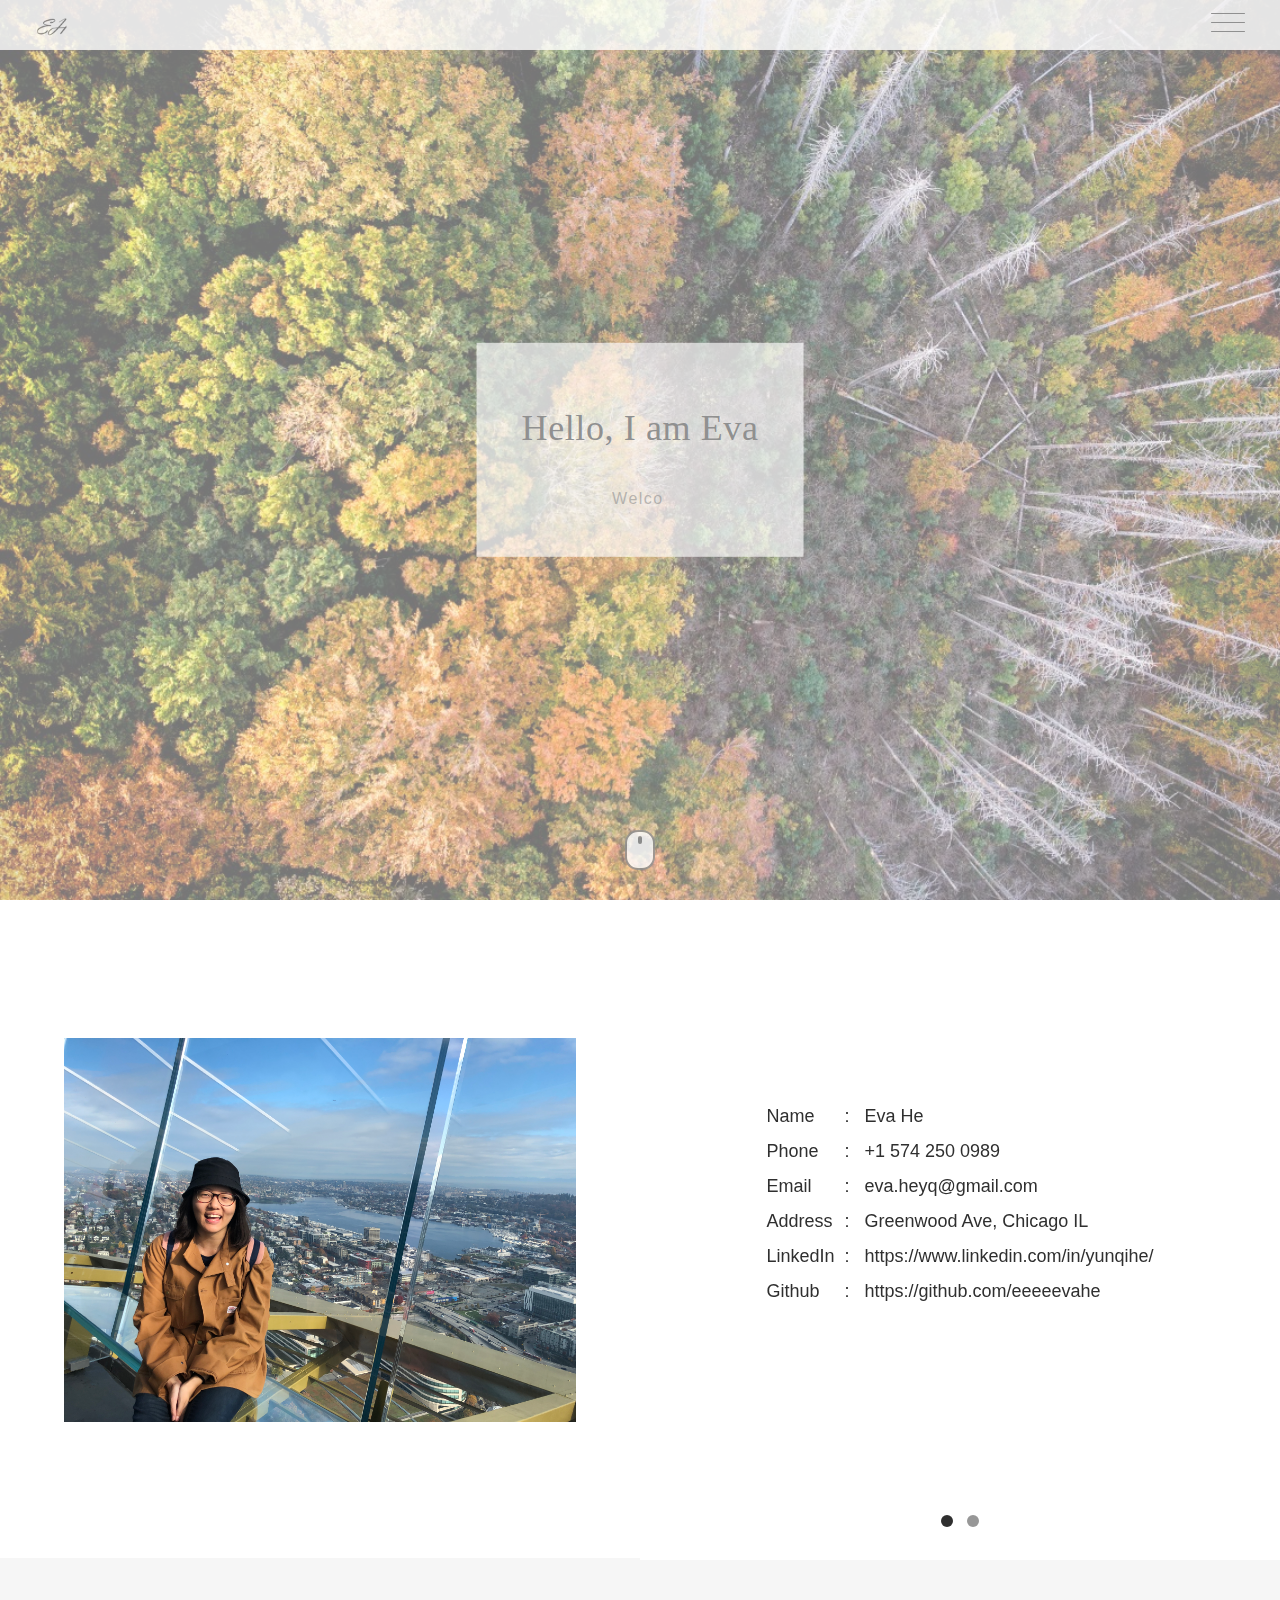
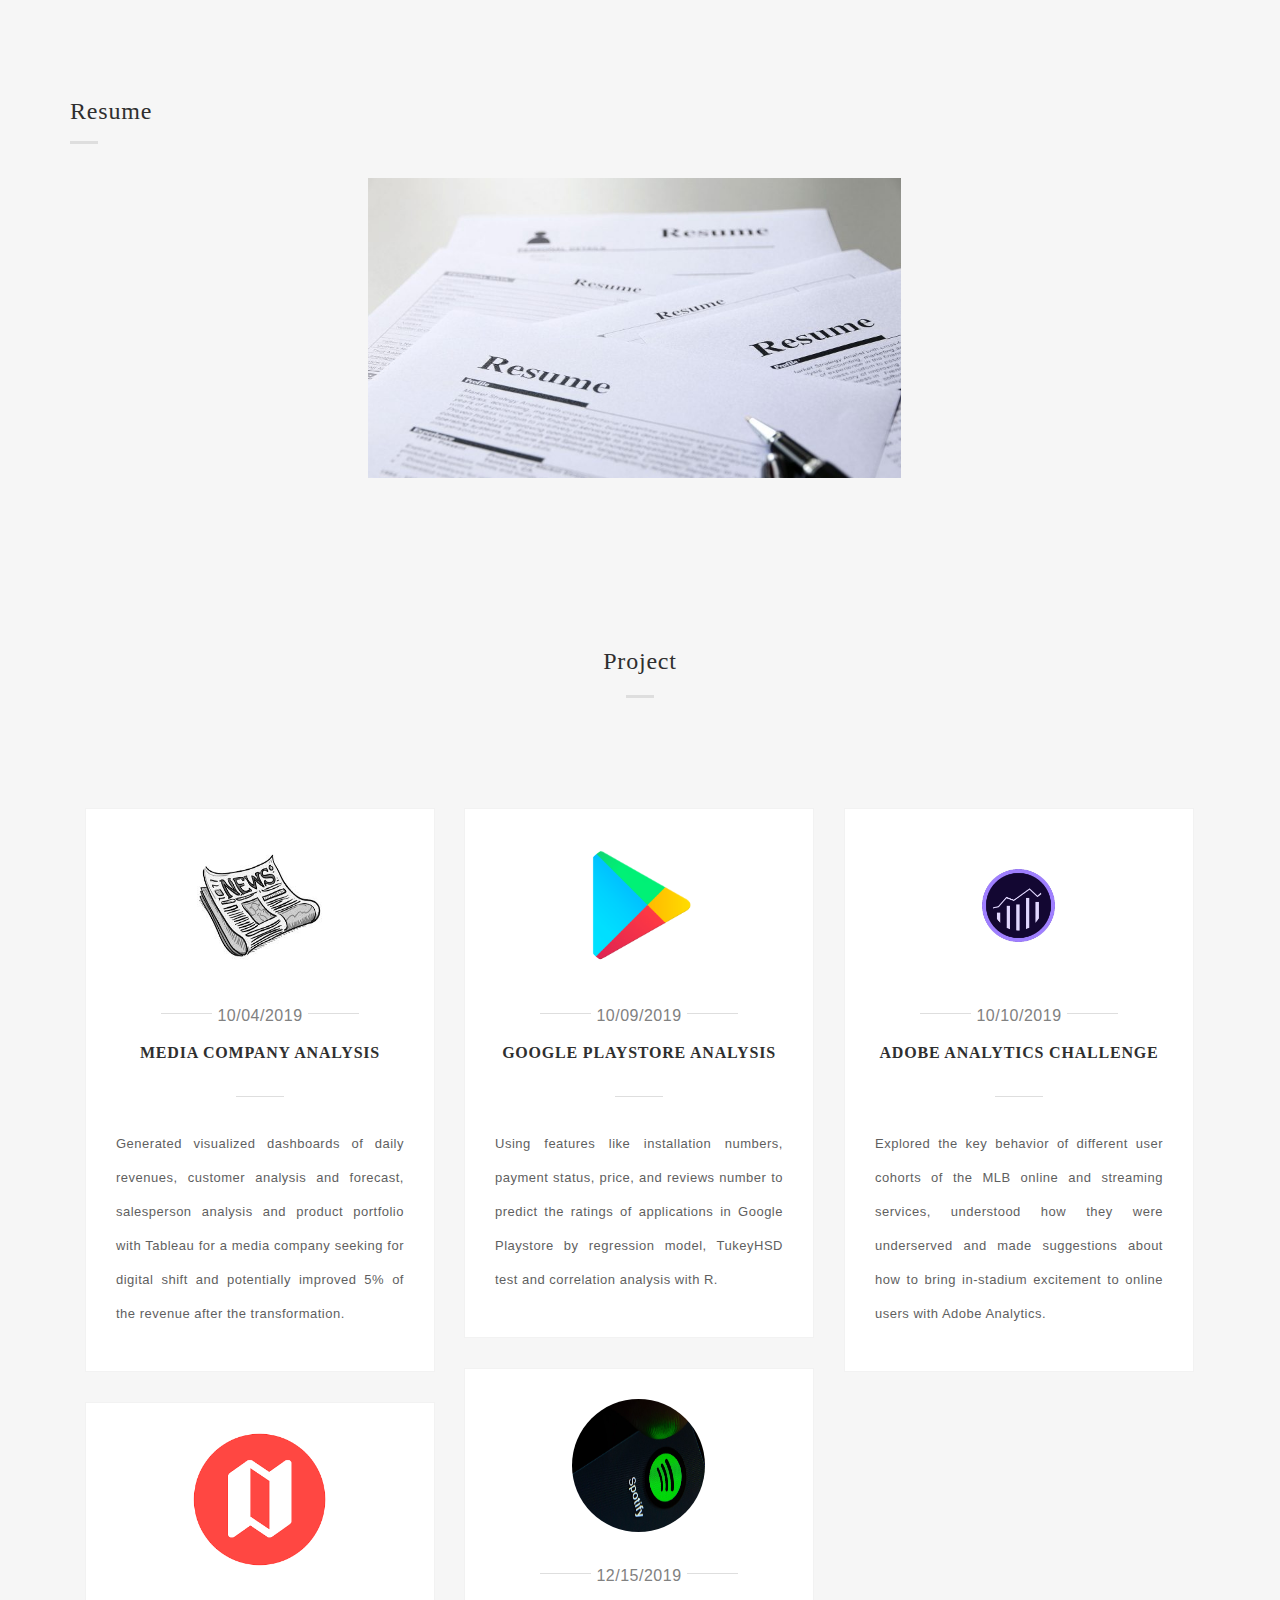
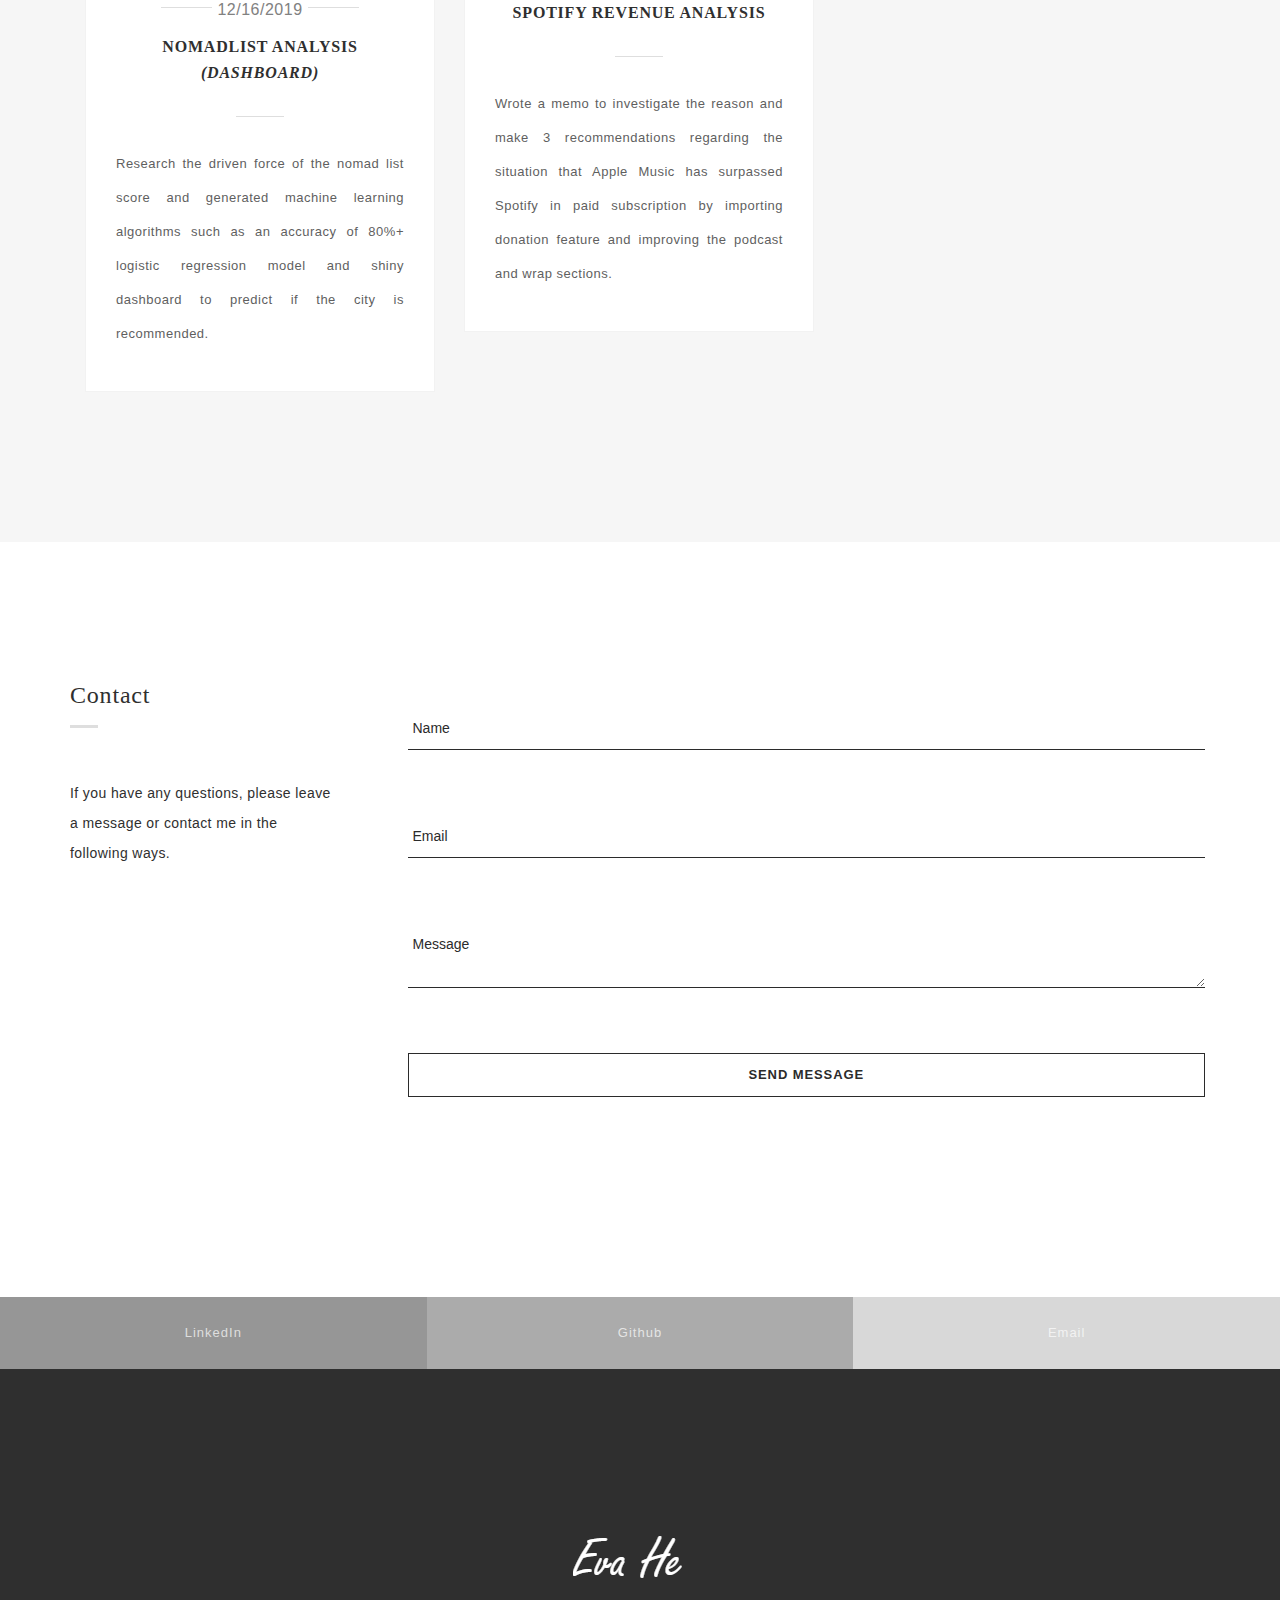
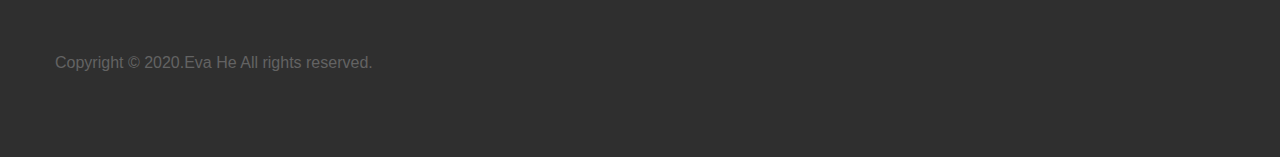
<file: index - Copy.html>
<!DOCTYPE html>
<html lang="en">
<head>
<meta charset="utf-8">
<title>Eva He personal Website</title>
<meta content="IE=edge" http-equiv="X-UA-Compatible">
<meta content="width=device-width, initial-scale=1" name="viewport">
<meta content="One Page Personal" name="description">
<meta content="BdgPixel" name="author">
<!--Fav-->
<link href="images/favicon.ico" rel="shortcut icon">

<!--styles-->
<link href="css/bootstrap.min.css" rel="stylesheet">
<link href="css/owl.carousel.css" rel="stylesheet">
<link href="css/owl.theme.css" rel="stylesheet">
<link href="css/magnific-popup.css" rel="stylesheet">
<link href="css/style.css" rel="stylesheet">
<link href="css/responsive.css" rel="stylesheet">

<!--fonts google-->
<!--<link href='https://fonts.googleapis.com/css?family=Roboto+Slab:400,700' rel='stylesheet' type='text/css'>
<link href='https://fonts.googleapis.com/css?family=Roboto:400,300,500,700' rel='stylesheet' type='text/css'>-->

<!--[if lt IE 9]>
   <script type="text/javascript" src="js/html5shiv.min.js"></script>
<![endif]-->
</head>
<body>
<!--PRELOADER-->
<div id="preloader">
  <div id="status">
	<img alt="logo" src="images/logo-big1.png">
  </div>
</div>
<!--/.PRELOADER END-->

<!--HEADER -->
<div class="header">
  <div class="for-sticky">
	<!--LOGO-->
	<div class="col-md-2 col-xs-6 logo">
	  <a href="index.html"><img alt="logo" class="logo-nav" src="images/logo.png"></a>
	</div>
	<!--/.LOGO END-->
  </div>
  <div class="menu-wrap">
	<nav class="menu">
	  <div class="menu-list">
		<a data-scroll="" href="#home" class="active">
		  <span>Home</span>
		</a>
		<a data-scroll="" href="#about">
		  <span>About</span>
		</a>
		<a data-scroll="" href="#resume">
		  <span>Resume</span>
		</a>
		<a data-scroll="" href="#project">
		  <span>Project</span>
		</a>
		<a data-scroll="" href="#contact">
		  <span>Contact</span>
		</a>
	  </div>
	</nav>
	<button class="close-button" id="close-button">Close Menu</button>
  </div>
  <button class="menu-button" id="open-button">
	<span></span>
	<span></span>
	<span></span>
  </button><!--/.for-sticky-->
</div>
<!--/.HEADER END-->

<!--CONTENT WRAP-->
<div class="content-wrap">
  <!--CONTENT-->
  <div class="content">
	<!--HOME-->
	<section id="home">
	  <div class="container">
		<div class="row">
		  <div class="wrap-hero-content">
			  <div class="hero-content">
				<h1>Hello, I am Eva </h1>
				<br>
				<span class="typed"></span>
			  </div>
		  </div>
		  <div class="mouse-icon margin-20">
			<div class="scroll"></div>
		  </div>
		</div>
	  </div>
	</section>
	<!--/.HOME END-->

	<!--ABOUT-->
	<section id="about">
	  <div class="col-md-6 col-xs-12 no-pad">
		<div class="bg-about"></div>
	  </div>
	  <div class="col-md-6 col-sm-12 col-xs-12 white-col">
		<div class="row">
		  <!--OWL CAROUSEL2-->
		  <div class="owl-carousel2">
			<div class="col-md-12">
			  <div class="wrap-about">
				<div class="w-content">
					<table class="w-content">
						<tr>
						  <td class="title">Name </td>
						  <td class="break">:</td>
						  <td> Eva He</td>
						</tr>
						<tr>
						  <td class="title">Phone </td>
						  <td class="break">:</td>
						  <td> +1 574 250 0989</td>
						</tr>
						<tr>
						  <td class="title">Email </td>
						  <td class="break">:</td>
						  <td> eva.heyq@gmail.com</td>
						</tr>
						<tr>
						  <td class="title">Address </td>
						  <td class="break">:</td>
						  <td> Greenwood Ave, Chicago IL</td>
						</tr>
						<tr>
						  <td class="title">LinkedIn </td>
						  <td class="break">:</td>
						  <td> 
							  https://www.linkedin.com/in/yunqihe/
						  </td>
						</tr>
						<tr>
						  <td class="title">Github </td>
						  <td class="break">:</td>
						  <td> https://github.com/eeeeevahe</td>
						</tr>
						</table>
				</div>
			  </div>
			</div>
		  
			<div class="col-md-12 col-sm-12 col-xs-12 white-col">
			  <div class="row">
				<div class="col-md-8 col-md-offset-2 col-sm-8 col-sm-offset-2 col-xs-12">
				  <div class="wrap-about">
					<p class="head-about">
						Education:<br>
							Master of Business Analytics, <br>
							University of Notre Dame<br>
						Courses:<br>
							Introduction to Business Analytics(R), Predictive Analytics(SAS), Data Exploration and Visualization(Tableau),
							Data Management(SQL & R), Data Wrangling with R, Advanced Statistical Inference(R), Python for Data Analytics,
							Machine Learning(R), Data StorytellingS, Analytics Capstone Experience, Unstructured Data Analytics, Ethics and Big Data Analytics,
							Spreadsheet Decision Modeling, Analytics Capstone Consultation
					</p>
					  
			
					
				  </div>
				</div>
			  </div>
			</div>
		  </div>
		  <!--/.OWL CAROUSEL2 END-->
		</div>
	  </div>
	</section>
	<!--/.ABOUT END-->

	<!--WORK-->
	<section class="grey-bg mar-tm-10" id="resume">
	  <div class="container">
		<div class="row">
		  <div class="col-md-3">
			<h3 class="title-small">
			  <span>Resume</span>
			</h3>
			<p class="content-detail">
			  	</p>
		  </div>
		  <div class="resume">
			<!--PORTFOLIO IMGE-->
			<ul class="resume">
			  <li class="resume">
				  <style>
					img.resume{
						position:relative;
					left: 20px;
					height: 300px;
					top: 100px;
					}
					li{
					list-style-type: none;
					}
					</style>
				<a href="resume.html"><img class="resume" src="images/resume1.jpg"></a>
				
				</a>
			  </li>
			</ul>
			<!--/.PORTFOLIO IMAGE END-->
		  </div>
		</div>
	  </div>
	</section>
	<!--/.WORK END-->

	


	<!--BLOG-->
	<section class="grey-bg" id="project">
	  <div class="container">
		<div class="row">
		  <div class="col-md-12">
			<h3 class="title-small-center text-center">
			  <span>Project</span>
			</h3>
			<div class="row">
			  <div class="col-md-6 col-md-offset-3">
				<p class="content-details text-center">
				  </p>
			  </div>
			</div>
			<!--GRID BLOG-->
			<div class="grid">
			  <div class="grid-item">
				<div class="wrap-article">
				  <img alt="blog-1" class="img-circle text-center" src="images/blog2.jfif">
				  <p class="subtitle fancy">
					<span>10/04/2019</span>
				  </p>
				  <a href="#">
					<h3 class="title">
						 Media Company Analysis
					</h3>
				  </a>
				  <p class="content-blog">
					 Generated visualized dashboards of daily revenues, customer analysis and forecast, salesperson analysis and product portfolio with Tableau for a media company seeking for digital shift and potentially improved 5% of the revenue after the transformation.
					</p>
				</div>
			  </div>

			  <div class="grid-item">
				<div class="wrap-article">
				 <img alt="blog-4" class="img-circle text-center" src="images/blog1.png">
				 <p class="subtitle fancy">
					<span>10/09/2019</span>
				  </p>
				  <a href="files/google.html">
					<h3 class="title">
						Google Playstore Analysis 
					</h3>
				  </a>
				  <p class="content-blog">
					 Using features like installation numbers, payment status, price, and reviews number to predict the ratings of applications in Google Playstore by regression model, TukeyHSD test and correlation analysis with R.	
				</p>
				</div>
			  </div>

			  <div class="grid-item">
				<div class="wrap-article">
				  <img alt="blog6" class="img-circle text-center" src="images/blog3.png">
				  <p class="subtitle fancy">
					<span>10/10/2019</span>
				  </p>
				  <a href="#">
					<h3 class="title">
					 Adobe Analytics Challenge
					</h3>
				  </a>
				  <p class="content-blog">
				     Explored the key behavior of different user cohorts of the MLB online and streaming services, understood how they were underserved and made suggestions about how to bring in-stadium excitement to online users with Adobe Analytics.    
				</p>
				</div>
			  </div>
			  
			  <div class="grid-item">
				<div class="wrap-article">
				  <img alt="blog2" class="img-circle text-center" src="images/blog4.jpg">
				  <p class="subtitle fancy">
					<span>12/15/2019</span>
				  </p>
				  <a href="spotify.html">
					<h3 class="title">
					  Spotify Revenue Analysis
					</h3>
				  </a>
				  <p class="content-blog">
					Wrote a memo to investigate the reason and make 3 recommendations regarding the situation that Apple Music has surpassed
Spotify in paid subscription by importing donation feature and improving the podcast and wrap sections.  </p>
				</div>
			  </div>

			  <div class="grid-item">
				<div class="wrap-article">
				  <img alt="blog5" class="img-circle text-center" src="images/blog5.png">
				  <p class="subtitle fancy">
					<span>12/16/2019</span>
				  </p>
				  <a href="files/nomad.html">
					<h3 class="title">
						NomadList Analysis <a href="https://evahe.shinyapps.io/dashboard/"><i> (Dashboard)</i></a>
					</h3>
				  </a>
				  <p class="content-blog">
					Research the driven force of the nomad list score and generated machine learning algorithms such as an accuracy of 80%+
logistic regression model and shiny dashboard to predict if the city is recommended.	  </p>
				</div>
			  </div>

			 
			<!--/.GRID BLOG END-->
		  </div>
		</div>
	  </div>
	</section>
	<!--/.BLOG END-->

	<!--CONTACT-->
	<section id="contact" class="white-bg">
	  <div class="container">
		<div class="row">
		  <div class="col-md-3">
			<h3 class="title-small">
			  <span>Contact</span>
			</h3>
			<p class="content-detail">
			  If you have any questions, please leave a message or contact me in the following ways.
				</p>

		  </div>
		  <div class="col-md-9 content-right">
			<form>
			  <div class="group">
				<input required="" type="text"><span class="highlight"></span><span class="bar"></span><label>Name</label>
			  </div>
			  <div class="group">
				<input required="" type="email"><span class="highlight"></span><span class="bar"></span><label>Email</label>
			  </div>
			  <div class="group">
				<textarea required=""></textarea><span class="highlight"></span><span class="bar"></span><label>Message</label>
			  </div>
			  <input id="sendMessage" name="sendMessage" type="submit" value="Send Message">
			</form>
		  </div>
		</div>
	  </div>
	</section>
	<!--/.CONTACT END-->
	
	<!--FOOTER-->
	<footer>
	  <div class="footer-top">
		<ul class="socials">
		  <li class="LinkedIn">
			<a href="https://www.linkedin.com/in/yunqihe/" data-hover="LinkedIn">LinkedIn</a>
		  </li>
		  <li class="Github">
			<a href="https://github.com/eeeeevahe" data-hover="Github">Github</a>
		  </li>
		  <li class="gplus">
			<a href="mailto:eva.heyq@gmail.com" data-hover="Email">Email</a>
		  </li>
		</ul>
	  </div>

	  <div class="footer-bottom">
		<div class="container">
		  <div class="row">
			<img src="images/logo-bottom1.png" alt="logo bottom" class="center-block" />Copyright &copy; 2020.Eva He All rights reserved.
		  </div>
		</div>
	  </div>
	</footer>
	<!--/.FOOTER-END-->

  <!--/.CONTENT END-->
  </div>
<!--/.CONTENT-WRAP END-->
</div>


<script src="js/jquery-1.9.1.min.js" type="text/javascript"></script>
<script src="js/jquery.appear.js" type="text/javascript"></script>
<script src="js/bootstrap.min.js" type="text/javascript"></script>
<script src="js/classie.js" type="text/javascript"></script>
<script src="js/owl.carousel.min.js" type="text/javascript"></script>
<script src="js/jquery.magnific-popup.min.js" type="text/javascript"></script>
<script src="js/masonry.pkgd.min.js" type="text/javascript"></script>
<script src="js/masonry.js" type="text/javascript"></script>
<script src="js/smooth-scroll.min.js" type="text/javascript"></script>
<script src="js/typed.js" type="text/javascript"></script>
<script src="js/main.js" type="text/javascript"></script>
</body>
</html>
</file>
<file: css/style.css>
/*-----------------------------------------1) General--------------------------------------------------*/
@font-face {
  font-family: 'Glyphter';
  src: url('../fonts/Glyphter.eot');
  src: url('../fonts/Glyphter?#iefix') format('embedded-opentype'), url('../fonts/Glyphter.woff') format('woff'), url('../fonts/Glyphter.ttf') format('truetype'), url('../fonts/Glyphter.svg#Glyphter') format('svg');
  font-weight: normal;
  font-style: normal;
}
*,
*:after,
*:before {
  -webkit-box-sizing: border-box;
  -moz-box-sizing: border-box;
  -ms-box-sizing: border-box;
  box-sizing: border-box;
}
body,
html {
  left: 0;
  top: 0;
  margin: 0px;
  padding: 0px;
  overflow-x: hidden;
  font-family: 'Roboto', sans-serif;
  height: 100%;
  width: 100%;
}
body {
  color: #2f2f2f;
  font-size: 16px;
  line-height: 1.7;
  background-color: #fff;
}
a {
  color: #2f2f2f;
  text-decoration: none;
  transition: ease .6s;
  -webkit-transition: ease .6s;
  -moz-transition: ease .6s;
  -o-transition: ease .6s;
  -ms-transition: ease .6s;
}
a:hover {
  text-decoration: none;
  color: #818181;
}
a:focus {
  outline: none;
  color: #999999;
  text-decoration: none;
}
iframe {
  border: none;
  width: 100%;
}
img { max-width: 100%; }
*:focus {
  outline: none;
}
.copyrights{
	text-indent:-9999px;
	height:0;
	line-height:0;
	font-size:0;
	overflow:hidden;
}
/*----------------------------------------- 2) Preloader --------------------------------------------------*/
#preloader {
  position: fixed;
  top: 0;
  left: 0;
  right: 0;
  bottom: 0;
  background-color: #fff;
  z-index: 999999;
}
#status {
  width: 200px;
  height: 200px;
  position: absolute;
  left: 50%;
  top: 50%;
  background-image: url(../images/loader.gif);
  background-repeat: no-repeat;
  background-position: center center;
  text-align: center;
  margin: -40px 0 0 -100px;
}
#status img {
  text-align: center;
  margin-top: -80px;
}

/*----------------------------------------- 3) Helper --------------------------------------------------*/
.no-pad {padding: 0 !important; margin: 0 !important;}
.pad-80 {padding-top: 80px;}
.mar-t-50{margin-top: 50px !important;}
.mar-tm-10{ margin-top: -10px;}

.white-col{
  background: #ffffff;
  padding: none;
}

/*---- span -----*/
.title-small span { position: relative;}
.title-small span:after {
  content: "";
  position: absolute;
  bottom: -20px;
  height: 3px;
  background: #DEDEDE;
  width: 28px;
  left: 0;
}
.title-small-center span {position: relative;}
.title-small-center span:after {
  content: "";
  display: block;
  margin: 0 auto;
  margin-top: 20px;
  height: 3px;
  background: #DEDEDE;
  width: 28px;
  left: 0;
}
/*----- background ------*/
.grey-bg {
  background: #f6f6f6;
  padding: 120px 0;
  display: block;
}
.white-bg {
  background: #ffffff;
  padding: 120px 0;
  display: block;
}
/*-------- content --------*/
.content-detail {
  font-weight: 400;
  margin-top: 70px;
  line-height: 30px;
  font-size: 14px;
  letter-spacing: 0.4px;
}
.content-details {
  font-weight: 400;
  margin-top: 40px;
  line-height: 30px;
  font-size: 14px;
}
.pad-bottom {
  padding-bottom: 80px;
}
.text-detail {
  margin-top: 30px;
  color: #5f5f5f;
}

.listing-item{
  list-style: none;
  display: inline-block;
  width: 100%;
  padding: 0;
  margin: 0;
}

/*----------------------------------------- 4) Header --------------------------------------------------*/
.header {
  width: 100%;
  z-index: 9999;
}
.for-sticky {
  position: fixed;
  z-index: -1;
  bottom: 0;
  width: 100%;
  height: 50px;
  opacity: 0.8;
  z-index: 1;
  top: 0;
  left: 0;
  border-bottom: 1px solid #fffcfc;
  display: block;
  padding: 0px 15px 5px 15px;
  background: #ffffff;
  -webkit-transition: all 0.3s;
  -moz-transition: all 0.3s;
  -ms-transition: all 0.3s;
  -o-transition: all 0.3s;
  transition: all 0.3s;
}
.logo-nav {
  padding: 6px 0 10px 0;
  -webkit-transition: all 0.3s;
  -moz-transition: all 0.3s;
  -ms-transition: all 0.3s;
  -o-transition: all 0.3s;
  transition: all 0.3s;
  width: 45px;
  display: block;
}
.opacity-nav {
  opacity: 0.8;
  z-index: 2;
}
/*----------- panel ----------*/
.content-wrap {
  -webkit-overflow-scrolling: touch;
  height: 100%;
  width: 100%;
}
.content {
  position: absolute;
  width: 100%;
  height: 100%;
}
.content::before {
  position: fixed;
  top: 0;
  left: 0;
  z-index: 10;
  width: 100%;
  height: 100%;
  background: rgba(0, 0, 0, 0.3);
  content: '';
  opacity: 0;
  -webkit-transform: translate3d(100%, 0, 0);
  transform: translate3d(100%, 0, 0);
  -webkit-transition: opacity 0.4s, -webkit-transform 0s 0.4s;
  transition: opacity 0.4s, transform 0s 0.4s;
  -webkit-transition-timing-function: cubic-bezier(0.7, 0, 0.3, 1);
  transition-timing-function: cubic-bezier(0.7, 0, 0.3, 1);
}
/* Menu Button */
.menu-button {
  width: 34px;
  height: 45px;
  position: fixed;
  right: 0;
  margin-top: 13px;
  margin-right: 35px;
  z-index: 1000;
  padding: 0;
  cursor: pointer;
  background: transparent;
  border: none;
}
.menu-button span {
  display: block;
  position: absolute;
  height: 1px;
  width: 100%;
  background: #2f2f2f;
  border-radius: 9px;
  opacity: 1;
  left: 0;
}
.menu-button span:nth-child(1) {top: 0px;}

.menu-button span:nth-child(2) {top: 9px;}

.menu-button span:nth-child(3) {top: 18px;}
.menu-button:hover {opacity: 0.6;}
/* Close Button */
.close-button {
  width: 1em;
  height: 1em;
  position: absolute;
  right: 1em;
  top: 1em;
  overflow: hidden;
  text-indent: 1em;
  font-size: 0.75em;
  border: none;
  background: transparent;
  color: transparent;
}
.close-button::before,
.close-button::after {
  content: '';
  position: absolute;
  width: 3px;
  height: 100%;
  top: 0;
  left: 50%;
  background: #bdc3c7;
}
.close-button::before {
  -webkit-transform: rotate(45deg);
  transform: rotate(45deg);
}
.close-button::after {
  -webkit-transform: rotate(-45deg);
  transform: rotate(-45deg);
}
/* Menu */
.menu-wrap {
  position: fixed;
  z-index: 1001;
  width: 300px;
  height: 100%;
  right: 0;
  float: right;
  background: #2f2f2f;
  padding: 2.5em 1.5em 0;
  -webkit-transform: translate3d(300px, 0, 0);
  transform: translate3d(300px, 0, 0);
  -webkit-transition: -webkit-transform 0.4s;
  transition: transform 0.4s;
  -webkit-transition-timing-function: cubic-bezier(0.7, 0, 0.3, 1);
  transition-timing-function: cubic-bezier(0.7, 0, 0.3, 1);
}
.menu,
.menu-list {
  height: 100%;     
  overflow-x: auto;
}
.menu-list {
  -webkit-transform: translate3d(0, 100%, 0);
  transform: translate3d(0, 100%, 0);
}
.menu-list a {
  display: block;
  padding: 1.5em 0;
  -webkit-transform: translate3d(0, 500px, 0);
  transform: translate3d(0, 500px, 0);
  color: #a5a5a5;
  position: relative;
}
.menu-list a:hover, .menu-list a:active span {color: #ffffff;}
.menu-list,
.menu-list a {
  -webkit-transition: -webkit-transform 0s 0.4s;
  transition: transform 0s 0.4s;
  -webkit-transition-timing-function: cubic-bezier(0.7, 0, 0.3, 1);
  transition-timing-function: cubic-bezier(0.7, 0, 0.3, 1);
}
.menu a:nth-child(2) {
  -webkit-transform: translate3d(0, 1000px, 0);
  transform: translate3d(0, 1000px, 0);
}
.menu-list a:nth-child(3) {
  -webkit-transform: translate3d(0, 1500px, 0);
  transform: translate3d(0, 1500px, 0);
}
.menu-list a:nth-child(4) {
  -webkit-transform: translate3d(0, 2000px, 0);
  transform: translate3d(0, 2000px, 0);
}
.menu-list a:nth-child(5) {
  -webkit-transform: translate3d(0, 2500px, 0);
  transform: translate3d(0, 2500px, 0);
}
.menu-list a:nth-child(6) {
  -webkit-transform: translate3d(0, 3000px, 0);
  transform: translate3d(0, 3000px, 0);
}
.menu-list a span:nth-last-child(1){
  margin-bottom: 100px;
}
.menu-list a span {
  margin-left: 10px;
  font-weight: 400;
  font-size: 12px;
  letter-spacing: 5px;
  text-transform: uppercase;
  z-index: 2;
  position: absolute;
  margin-bottom: 20px;
  padding: 10px;
}
.menu-list a span:before{
  content: '';
  display: block;
  width: 0;
  height: 2px;
  background: #ffffff;
  -webkit-transition: width .3s ease;
  transition: width .3s ease;
  position: absolute;
  top: 50%;
  left: 0;
  -webkit-transform: translate(0,-50%);
  -ms-transform: translate(0,-50%);
  transform: translate(0,-50%);
  z-index: -1;
}
.menu-list a.active span{
  color: #ffffff !important;
}
.menu-list a.active span:before{
  width: 100%;
}

/* Shown menu */
.show-menu .menu-wrap {
  -webkit-transform: translate3d(0, 0, 0);
  transform: translate3d(0, 0, 0);
  -webkit-transition: -webkit-transform 0.8s;
  transition: transform 0.8s;
  -webkit-transition-timing-function: cubic-bezier(0.7, 0, 0.3, 1);
  transition-timing-function: cubic-bezier(0.7, 0, 0.3, 1);
}
.show-menu .menu-list,
.show-menu .menu-list a {
  -webkit-transform: translate3d(0, 0, 0);
  transform: translate3d(0, 0, 0);
  -webkit-transition: -webkit-transform 0.8s;
  transition: transform 0.8s;
  -webkit-transition-timing-function: cubic-bezier(0.7, 0, 0.3, 1);
  transition-timing-function: cubic-bezier(0.7, 0, 0.3, 1);
}
.show-menu .menu-list a {
  -webkit-transition-duration: 0.9s;
  transition-duration: 0.9s;
}
.show-menu .content::before {
  opacity: 1;
  -webkit-transition: opacity 0.8s;
  transition: opacity 0.8s;
  -webkit-transition-timing-function: cubic-bezier(0.7, 0, 0.3, 1);
  transition-timing-function: cubic-bezier(0.7, 0, 0.3, 1);
  -webkit-transform: translate3d(0, 0, 0);
  transform: translate3d(0, 0, 0);
}

/*----------------------------------------- 5) Typography --------------------------------------------------*/
h1,
h2,
h3,
h4,
h5 {
  letter-spacing: 0.8px;
  font-family: 'Roboto Slab', serif;
}
p {
  letter-spacing: 0.5px;
  font-size: 13px;
  line-height: 34px;
  font-weight: 300;
}
#home h1 {
  line-height: 40px;
  letter-spacing: 0.6px;
}
#home .typed {
  font-weight: 400;
  font-size: 16px;
  line-height: 26px;
  letter-spacing: 1.5px;
  margin: 0 auto;
  opacity: 0.6;
}
.year {
  font-size: 26px;
  font-weight: 500;
  margin-bottom: 10px;
  font-family: 'Roboto', sans-serif;
}
.job {
  font-size: 14px;
  font-weight: 500;
  line-height: 14px;
  letter-spacing: 0.4px;
  text-transform: uppercase;
  color: #cccccc;
}
.company {
  font-size: 12px;
  line-height: 14px;
  border: 1px solid #ececec;
  color: #cccccc;
  padding:8px 10px;
  border-radius: 6px;
  display: inline-block;
  margin-top: 5px;
  font-weight: 400;

}

/*----------------------------------------- 6) Hero --------------------------------------------------*/
#home {
  background: url('../images/forest2.jpg');
  -webkit-background-size: cover;
  -moz-background-size: cover;
  -o-background-size: cover;
  background-size: cover;
  min-width: 100%;
  min-height: 100%;
  height: 100%;
  width: 100%;
  display: block;
}
.wrap-hero-content{
  width: 100%;
  height: 100%;
  position: absolute;
  top: 0;
  left: 0;
}
.hero-content{
  position: absolute;
  text-align: center;
  min-width: 300px;
  left: 50%;
  top: 50%;
  padding: 45px;
  background: rgba(255, 254, 254, 0.658);
  -webkit-transform: translateX(-50%) translateY(-50%);
  transform: translateX(-50%) translateY(-50%);
}

/*mouse*/
.mouse-icon {
  position: absolute;
  border: 2px solid #2f2f2f;
  background: #ffffff;
  opacity: 0.8;
  border-radius: 13px;
  height: 40px;
  width: 30px;
  margin: 0 auto;
  display: block;
  left: 0;
  right: 0;
  bottom: 30px;
  z-index: 100;
}

.mouse-icon .scroll {
  -webkit-animation-name: scrolling;
  -webkit-animation-duration: 1s;
  -webkit-animation-timing-function: linear;
  -webkit-animation-delay: 0s;
  -webkit-animation-iteration-count: infinite;
  -webkit-animation-play-state: running;
  animation-name: scrolling;
  animation-duration: 1s;
  animation-timing-function: linear;
  animation-delay: 0s;
  animation-iteration-count: infinite;
  animation-play-state: running;
}
.mouse-icon .scroll {
  position: relative;
  border-radius: 10px;
  background: #2f2f2f;
  width: 4px;
  height: 8px;
  top: 4px;
  margin-left: auto;
  margin-right: auto;
}

@-webkit-keyframes scrolling  {
  0%   { top:2px;  opacity: 0;}
  30%  { top:8px; opacity: 1;}
  100% { top:16px; opacity: 0;}
}

@keyframes scrolling  {
  0%   { top:2px;  opacity: 0;}
  30%  { top:8px; opacity: 1;}
  100% { top:16px; opacity: 0;}
}


/*----- typed effect ---*/
.typed-cursor{ opacity: 0;}


/*----------------------------------------- 7) Sections --------------------------------------------------*/
/*---------- a. portfolio -----------*/
ul.portfolio-image {
  list-style: none;
  position: relative;
  width: 100%;
  height: 100%;
  padding: 0;
  margin: 0;
}
ul.portfolio-image li {
  float: left;
  display: block;
  list-style: none;
  position: relative;
  display: inline-block;
  overflow: hidden;
  padding-top: 46%;
}
ul.portfolio-image li:hover {
  cursor: pointer;
}
ul.portfolio-image li:hover img {
  -webkit-filter: grayscale(20%);
  transform: scale(1.05);
}
ul.portfolio-image li:hover .image-bg {opacity: 1;}
ul.portfolio-image li:hover .description-wrap {
  background: rgba(186, 186, 186, 0.6);
}
ul.portfolio-image li img {
  position: absolute;
  width: 100%;
  height: 100%;
  left: 0;
  top: 0;
  -webkit-filter: grayscale(100%);
  transition: filter, transform, 0.5s;
}
ul.portfolio-image li .decription-wrap {
  position: absolute;
  width: 100%;
  height: 100%;
  top: 0;
  left: 0;
  background: rgba(242, 242, 242, 0.4);
  padding: 20px;
  transition: background, 0.5s;
}
ul.portfolio-image li .image-bg {
  color: #2f2f2f;
  background: #ffffff;
  background: rgba(255, 255, 255, 0.9);
  font-size: 14px;
  text-transform: uppercase;
  width: 100%;
  height: 100%;
  display: inline-block;
  -ms-transform: translate(-50%, -50%); /* IE 9 */
  -webkit-transform: translate(-50%, -50%); /* Chrome, Safari, Opera */
  transform: translate(-50%, -50%);
  top: 50%;
  left: 50%;
  padding: 10px 0;
  position: relative;
  margin: 0 auto;
  text-align: center;
  opacity: 0;
  transition: opacity, 0.5s;
  letter-spacing: 1.5px;
  font-weight: 300;
  color: transparent;
}
ul.portfolio-image li .desc{
  position: absolute;
  z-index: 1;
  top: 45%;
  left: 0;
  display: table-cell;
  right: 0;
  text-align: center;
  color: #2f2f2f;
  font-size: 14px;
  font-weight: 700;
}


/*---------- b. service -----------*/
.icon-use {
  font-family: 'Glyphter';
  font-size: 30px;
  line-height: 20px;
  color: #818181;
  margin: 0;
}
.head-sm {
  font-size: 13px;
  letter-spacing: 1.5px;
  text-transform: uppercase;
  margin-top: 10px;
  margin-bottom: 20px;
  font-family: 'Roboto', sans-serif;
  font-weight: 700;
}
.text-grey {
  color: #434343;
  line-height: 26px;
  margin-bottom: 60px;
}
/*---------- c. experience -----------*/
.wrap-card {
  position: relative;
  box-shadow: 0px 0px 0px #818181;
  transition: all 0.2s ease 0s;
  -webkit-transform: translateY(0px) translateX(0px);
}
.wrap-card:before,
.wrap-card:after {
  display: inline-block;
  position: absolute;
  content: " ";
  width: 100%;
  height: 3px;
  background: #818181;
  -webkit-transform: scaleX(0);
  transition: all 0.2s ease;
}
.wrap-card:before {
  top: 0;
  left: 0;
  -webkit-transform-origin: 0 0;
}
.wrap-card:after {
  bottom: 0;
  left: 0;
  -webkit-transform-origin: 100% 0;
}
.wrap-card:hover {
  box-shadow: 20px 20px 0px #818181;
  -webkit-transform: translateY(-10px) translateX(-10px);
  transition: all 0.2s ease 0.4s;
}
.wrap-card:hover:after,
.wrap-card:hover:before {
  -webkit-transform: scaleX(1);
}
.card {
  background: #ffffff;
  padding: 30px 35px 45px 35px;
  margin-bottom: 30px;
  border: 1px solid rgba(129, 129, 129, 0.1);
}
.card:before,
.card:after {
  display: inline-block;
  position: absolute;
  content: " ";
  width: 3px;
  height: 100%;
  background: #818181;
  -webkit-transform: scaleY(0);
  transition: all 0.2s ease 0.2s;
}
.card:before {
  top: 0;
  left: 0;
  -webkit-transform-origin: 0 100%;
}
.card:after {
  top: 0;
  right: 0;
  -webkit-transform-origin: 0 0;
}
.card:hover:after,
.card:hover:before {
  -webkit-transform: scaleY(1);
}
/*---------- d. testimonial -----------*/
#testimonial {
  background-image: url(../images/testimonial-bg.jpg);
  -webkit-background-size: cover;
  -moz-background-size: cover;
  -o-background-size: cover;
  background-size: cover;
  background-repeat: no-repeat;
  position: relative;
  padding: 0;
  margin: 0;
  width: 100%;
  height: 550px;
}
.list-testimonial {
  display: block;
  width: 100%;
}
.list-testimonial .content-testimonial {
  text-align: center;
  color: #ffffff;
}
.list-testimonial .content-testimonial .testi {
  font-size: 16px;
  line-height: 46px;
  letter-spacing: 2px;
}
.list-testimonial .content-testimonial .people {
  font-size: 14px;
  margin-top: 30px;
  letter-spacing: 2px;
  color: #B7B7B7;
  font-weight: 700;
}
.mask-testimonial{
  background-color: rgba(47, 47, 47, 0.7);
  height: 100%;
  left: 0;
  position: absolute;
  top: 0;
  width: 100%;
}
.wrap-testimonial{
  z-index: 1;
  position: relative;
}
/*-------------- e. blog -------------*/
.grid {margin-top: 60px;}
.grid:after {
  content: '';
  display: block;
  clear: both;
}
.grid-item {
  width: 33.333%;
  float: left;
  top: 0px;
  left: 0px;
  overflow: hidden;
  min-height: 1px;
  padding-right: 15px;
  padding-left: 15px;
  margin-bottom: 30px;
}
.grid-item .wrap-article {
  border: 1px solid rgba(129, 129, 129, 0.1);
  background: #ffffff;
  padding: 30px 20px;
}
.grid-item .wrap-article img {
  text-align: center;
  display: block;
  margin: 0 auto;
}
.grid-item .wrap-article .img-circle {
  width: 133px;
  height: 133px;
}
.grid-item .wrap-article .fancy {
  line-height: 0.5;
  text-align: center;
  font-size: 16px;
  margin-top: 40px;
  color: #818181;
}
.grid-item .wrap-article .fancy span {
  display: inline-block;
  position: relative;
}
.grid-item .wrap-article .fancy span:before,
.grid-item .wrap-article .fancy span:after {
  content: "";
  margin-top: 1px;
  position: absolute;
  height: 5px;
  border-top: 1px solid #dedede;
  top: 0;
  width: 60%;
}
.grid-item .wrap-article .fancy span:before {
  right: 100%;
  margin-right: 5px;
}
.grid-item .wrap-article .fancy span:after {
  left: 100%;
  margin-left: 5px;
}
.grid-item .wrap-article .title {
  font-size: 16px;
  padding: 0 10px 0 10px;
  text-align: center;
  letter-spacing: 0.1;
  line-height: 26px;
  text-transform: uppercase;
  font-weight: 700;
}
.grid-item .wrap-article .title:after {
  content: "";
  display: block;
  margin: 0 auto;
  bottom: -20px;
  height: 1px;
  background: #dedede;
  width: 48px;
  left: 0;
  margin-top: 30px;
}
.grid-item .wrap-article .content-blog {
  margin-top: 30px;
  padding: 0 10px 0 10px;
  text-align: justify;
  color: #5f5f5f;
}
/*---------- f. quote -----------*/
#about{
  min-height: 650px;
  display: inline-block;
  width: 100%;
}
.bg-about {
  background: url('../images/He.jpg');
  -webkit-background-size: cover;
  -moz-background-size: cover;
  -o-background-size: cover;
  background-size: 80%;
  background-repeat: no-repeat;
  background-position: center;
  padding: 0;
  margin: 0;
  min-height: 660px;
  width: 100%;
  height: 100%;

}
.wrap-about {
  height: 100%;
  width: 100%;
  position: relative;
  display: block;
  min-height: 480px;
}
.wrap-about .w-content{
  position: absolute;
  left: 50%;
  top: 50%;
  transform: translateX(-50%) translateY(-50%);
  -webkit-transform: translateX(-50%) translateY(-50%);
  -moz-transform: translateX(-50%) translateY(-50%);
  -ms-transform: translateX(-50%); 
}

.wrap-about .w-content td{
  font-size: 18px;
  font-weight: 350;
}
.wrap-about .w-content td.title{
  padding-right: 10px;
  font-weight: 500;
}
.wrap-about .w-content td.break{
  padding-right: 15px;
}
.wrap-about .w-content tr{
  height: 35px;
}
.wrap-about .head-about {
  font-size: 18px;
  line-height: 36px;
  letter-spacing: 0.5px;
  font-weight: 350;
}
.wrap-about .name {
  margin: 40px 0 20px 0;
  font-size: 14px;
}
/*---------- g. contact -----------*/
#contact {padding: 120px 0 200px 0;}
#contact form {
  margin-top: 25px;
}
#contact .slider-masks {
  background-color: rgba(129, 129, 129, 0.7);
  height: 100%;
  left: 0;
  position: absolute;
  top: 0;
  width: 100%;
}
#contact .group {
  position: relative;
  margin-bottom: 65px;
}
#contact input,
#contact textarea {
  font-size: 13px;
  padding: 10px 10px 10px 5px;
  display: block;
  width: 100%;
  border: none;
  border-bottom: 1px solid #2b2b2b;
  background: transparent;
  color: #969696;
  font-size: 13px;
}
#contact input:focus,
#contact textarea:focus {
  outline: none;
  border-bottom: none;
}
#contact label {
  color: #2b2b2b;
  font-size: 14px;
  font-weight: normal;
  position: absolute;
  pointer-events: none;
  left: 5px;
  top: 10px;
  transition: 0.2s ease all;
  -moz-transition: 0.2s ease all;
  -webkit-transition: 0.2s ease all;
}
#contact input:focus ~ label,
#contact input:valid ~ label,
#contact textarea:focus ~ label,
#contact textarea:valid ~ label {
  top: -25px;
  font-size: 12px;
  color: #818181;
}
#contact .bar {
  position: relative;
  display: block;
  width: 100%;
}
#contact .bar:before,
#contact .bar:after {
  content: '';
  height: 2px;
  width: 0;
  bottom: 1px;
  position: absolute;
  background: #818181;
  transition: 0.2s ease all;
  -moz-transition: 0.2s ease all;
  -webkit-transition: 0.2s ease all;
}
#contact .bar:before {
  left: 50%;
}
#contact .bar:after {
  right: 50%;
}
#contact input:focus ~ .bar:before,
#contact input:focus ~ .bar:after,
#contact textarea:focus ~ .bar:after,
#contact textarea:focus ~ .bar:before {
  width: 50%;
}
#contact .highlight {
  position: absolute;
  height: 60%;
  width: 100%;
  top: 25%;
  left: 0;
  pointer-events: none;
  opacity: 0.5;
}
#contact input:focus ~ .highlight,
#contact textarea:focus ~ .highlight {
  -webkit-animation: inputHighlighter 0.3s ease;
  -moz-animation: inputHighlighter 0.3s ease;
  animation: inputHighlighter 0.3s ease;
}
#contact input[type=submit] {
  border: 1px solid #2b2b2b !important;
  color: #2b2b2b;
  padding: 10px;
  font-weight: 700;
  letter-spacing: 0.9px;
  text-transform: uppercase;
  transition: 0.2s ease all;
  -moz-transition: 0.2s ease all;
  -webkit-transition: 0.2s ease all;
}
#contact input[type=submit]:hover {
  background: #2b2b2b;
  color: #ffffff;
}
@-webkit-keyframes inputHighlighter {
  from {
    background: #5264AE;
  }
  to {
    width: 0;
    background: transparent;
  }
}
@-moz-keyframes inputHighlighter {
  from {
    background: #818181;
  }
  to {
    width: 0;
    background: transparent;
  }
}
@keyframes inputHighlighter {
  from {
    background: #818181;
  }
  to {
    width: 0;
    background: transparent;
  }
}
/*-------------- h. footer ------------------*/
.footer-top{
  width: 100%;
  text-align: center;
  color: #cccccc;
  display: table;
}

.socials{
  width: 100%;
  margin: 0;
  padding: 0;
}

.socials * {
  box-sizing: border-box;
  -webkit-transition: all 0.35s ease;
  transition: all 0.35s ease;
}

.socials li {
  display: inline-block;
  list-style: outside none none;
  float: left;
  overflow: hidden;
  width: 33.33333%;
  font-size: 13px;
}

.socials a {
  padding: 0.3em 0.8em;
  color: rgba(255, 255, 255, 0.7);
  position: relative;
  display: inline-block;
  letter-spacing: 1px;
  margin: 0;
  text-decoration: none;
  padding: 25px 0;
  width: 100%;
}

.socials a:before,
.socials a:after {
  position: absolute;
  -webkit-transition: all 0.35s ease;
  transition: all 0.35s ease;
}

.socials a:before {
  bottom: 100%;
  display: block;
  height: 3px;
  width: 100%;
  content: "";
}

.socials a:after {
  padding: 0.3em 0.8em;
  position: absolute;
  bottom: 100%;
  left: 0;
  content: attr(data-hover);
  color: white;
  white-space: nowrap;
  width: 100%;
  padding: 25px 0;
}

.socials li:hover a,
.socials .current a {
  transform: translateY(100%);
}

.LinkedIn{
  background: #969696;
  /*padding: 20px 0;*/
}
.LinkedIn a:after{
  background-color: #0e76a8;
}
.Github{
  background: #ABABAB;
}
.twiGithubtter a:after{
  background-color: #000000;
}
.gplus{
  background: #d8d8d8;
}
.gplus a:after{
  background: #dd4b39;
}

.footer-bottom{
  width: 100%;
  background: #2f2f2f;
  padding: 80px 0;
  color: #636363;
}


/*----------------------------------------- 8) Component --------------------------------------------------*/
/*---------------- a. Skills ----------------*/
.skillst {margin-top: 30px;}
.skillst .skillbar {
  width: 100%;
  height: 10px;
  background-color: #f6f6f6;
  position: relative;
  margin-bottom: 60px;
  padding: 2px;
  box-sizing: border-box;
}
.skillst .count-bar {
  width: 100%;
  height: 5px;
  width: 0px;
  position: relative;
}
.skillst .count-bar {background-color: #818181;}
.skillst .count-bar span{ font-size: 12px;}
.skillst .title {
  position: absolute;
  line-height: 25px;
  top: -35px;
  left: 0;
  padding-left: 10px;
  font-size: 12px !important;
}
.skillst .count-bar .count {
  position: absolute;
  line-height: 18px;
  top: -28px;
  right: -20px;
  width: 40px;
  height: 18px;
  color: #fff;
  text-align: center;
  background-color: #2f2f2f;
}
.skillst .count-bar .count span {
  position: relative;
  display: block;
}
.skillst .count-bar .count span:after {
  position: absolute;
  left: 50%;
  margin-left: -4px;
  top: 18px;
  content: "";
  border-left: 4px solid transparent;
  border-right: 4px solid transparent;
}
.skillst .count-bar .count { background-color: #818181;}
.skillst .count-bar .count span:after { border-top: 4px solid #818181;}
</file>
<file: css/responsive.css>
@media screen and (max-width: 480px){
	/*----- layout ----*/
	.grey-bg, .white-bg{
		padding: 40px 0; 
	}
	/*---- hero -----*/
	.hero-content{
		min-width: 280px; 
		padding: 25px;
	}
	.menu-wrap{width: 220px;}
	.mouse-icon{bottom: 5px;}

	/*---- portfolio -----*/
	ul.portfolio-image li{
		width: 100%;
		padding-top: 95%;
	}

	/*---- blog -----*/
	.grid-item {
    width: 100% !important;
    padding: 0;
  }

	/*---- quote -----*/
	.wrap-about{ 
		padding: 0 0 20px 0;
		min-height: 400px !important;
	}
	.wrap-about .w-content{
		left: 0;
    right: 0;
    width: 100%;
    top: 0;
    padding: 30px 0;
    transform: none;
	}


  /*------- testimonial -------*/
  #testimonial{ height: 700px;}

  .skillst {margin-top: 50px;}
}


@media screen and (max-width: 768px){
	/*------ header -----*/	
	.for-sticky{ padding: 0; }
	.logo-nav { margin-left: 0;}
	.menu-button{margin-right: 15px;}
	.ma-infinitypush-wrapper.ma-infinitypush-active-button.ma-infinitypush-button-right .ma-infinitypush-button{
		left: -65px;
	}
	.ma-infinitypush-wrapper{ width: 200px; }
	.ma-infinitypush-wrapper	ul > li{
			width: 200px;
		}

	/*------- home ------*/
	#home p {width: 100%;}

	/*----- portfolio -----*/
	.portfolio-image > li{
		width: 50%;
	}


  /*---- blog -----*/
	.grid-item {width: 50%;}

  /*------- about -------*/
  .bg-about{min-height: 520px;}
  .wrap-about{
  	min-height: 520px;
  	padding-bottom: 10%;
  	padding-left: 30px;
    padding-right: 30px;
  }
  .wrap-about	.head-quote{padding-top: 10%;}

  .content-right{ margin-top: 20px; }

  .text-grey{margin-bottom: 45px;}
  .skillst{ margin-top: 50px;}
	/*------ footer -----*/
  footer p{ text-align: center; }
  footer ul.social {
    margin-left: -40px;
    text-align: center;
	}
	footer ul.social li { 
		padding: 0px 10px 0px 10px;
	}
}

@media screen and (min-width: 1024px){
	.content-right {
	  margin-top: 20px;
	  padding: 0 20px 0 60px; 
	}
}
</file>
